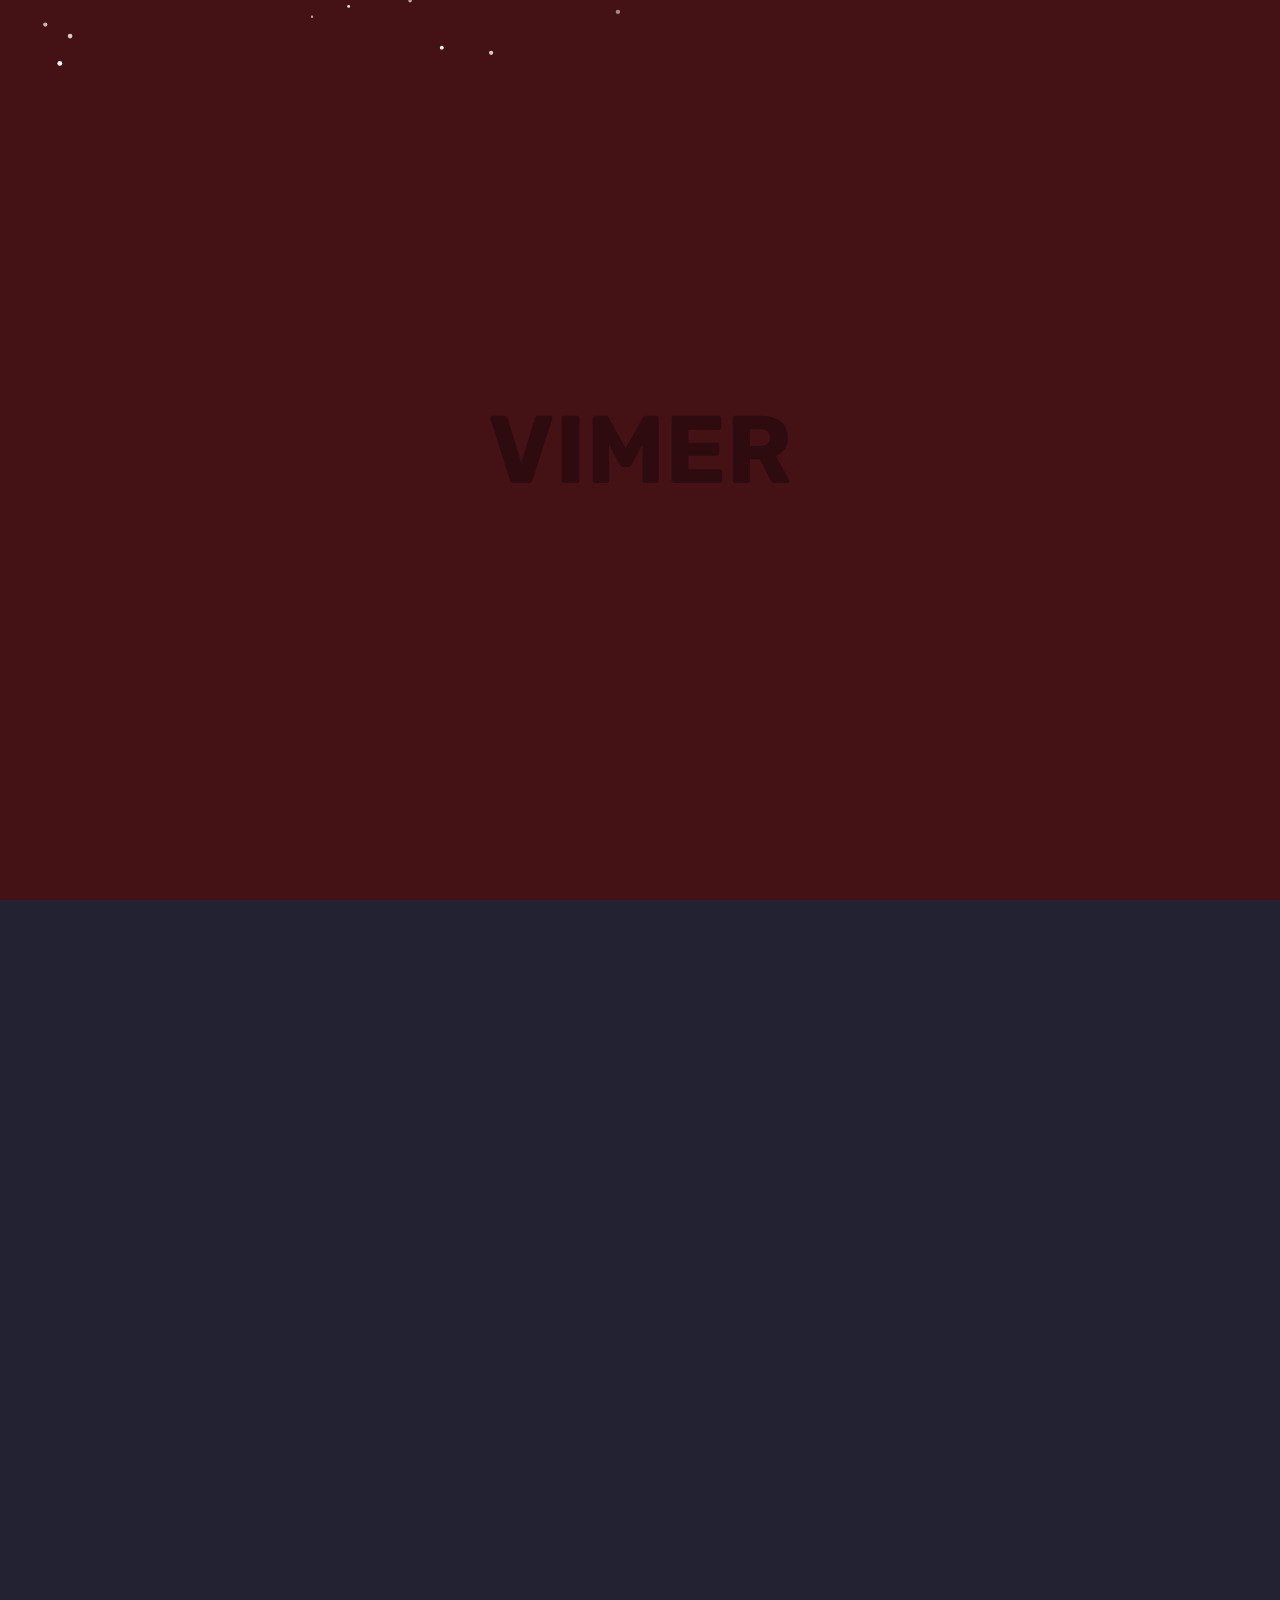
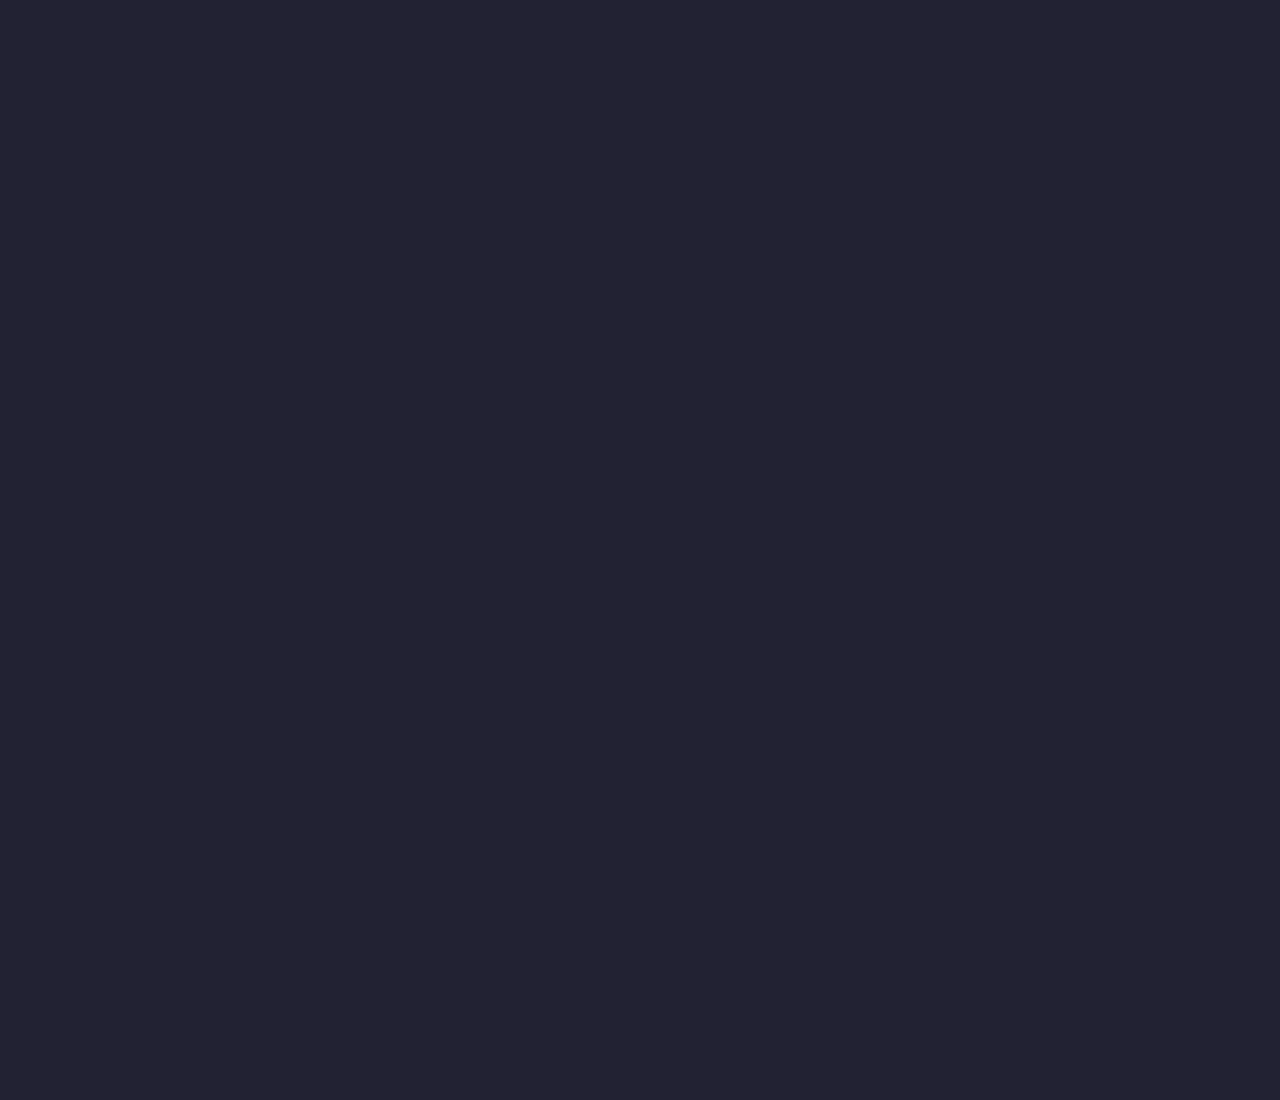
<file: index.html>
<!DOCTYPE html>
<html lang="en">

<head>
  <meta charset="UTF-8">
  <title>VIMER</title>
  <meta name="viewport" content="width=device-width, initial-scale=1.0">
  <meta http-equiv="X-UA-Compatible" content="ie=edge">
  <link href="https://fonts.googleapis.com/css?family=Rubik:700" rel="stylesheet">
  <style>
    html,
    body {
      margin: 0;
      padding: 0;
    }

    body {
      background: #223;
      color: #111;
    }

    section {
      min-height: 100vh;
      display: flex;
      flex: 1;
      align-content: center;
      justify-content: center;
      align-items: center;

    }

    .masthead {
      background: #441115;
      color: rgba(0, 0, 0, .33);
    }

    h1 {
      font-family: 'Rubik', sans-serif;
      font-size: 6rem;
    }
  </style>
</head>

<body>
  <section class="masthead">
    <h1>VIMER</h1>
  </section>
  <section>
  </section>
  <section>
  </section>

  <script async="true" src="./common.js"></script>
</body>

</html>
</file>
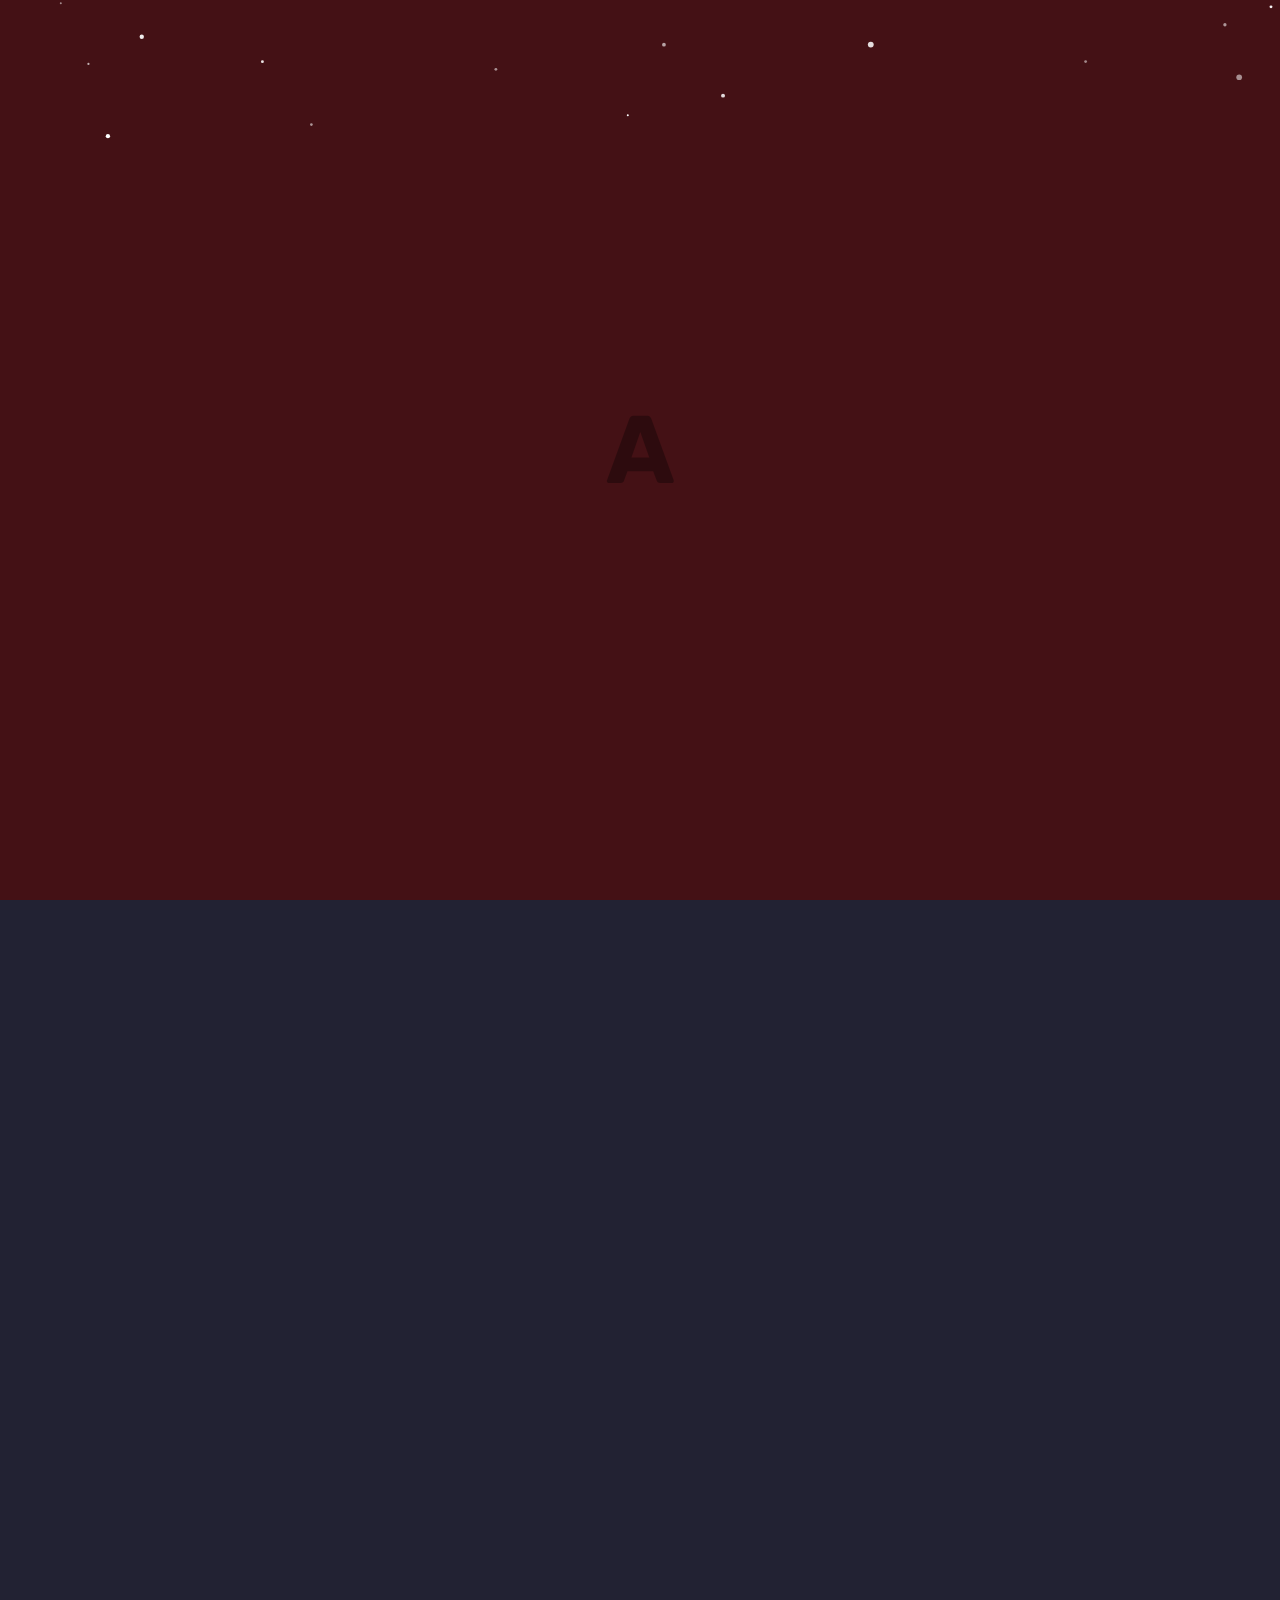
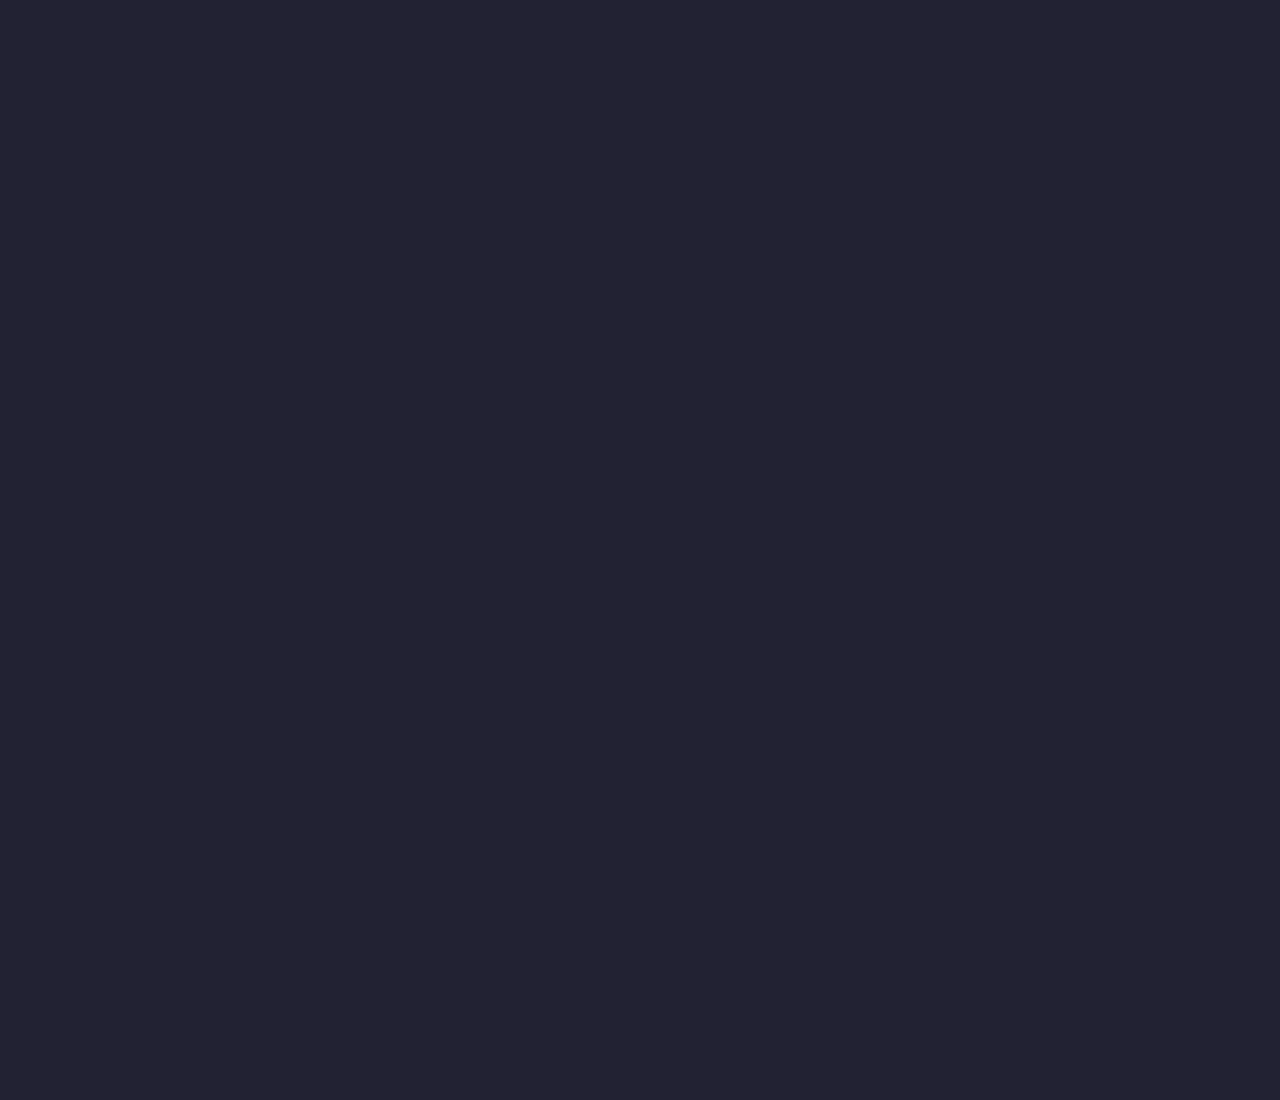
<file: a/index.html>
<!DOCTYPE html>
<html lang="en">

<head>
  <meta charset="UTF-8">
  <title>A</title>
  <meta name="viewport" content="width=device-width, initial-scale=1.0">
  <meta http-equiv="X-UA-Compatible" content="ie=edge">
  <link href="https://fonts.googleapis.com/css?family=Rubik:700" rel="stylesheet">
  <style>
    html,
    body {
      margin: 0;
      padding: 0;
    }

    body {
      background: #223;
      color: #111;
    }

    section {
      min-height: 100vh;
      display: flex;
      flex: 1;
      align-content: center;
      justify-content: center;
      align-items: center;

    }

    .masthead {
      background: #441115;
      color: rgba(0, 0, 0, .33);
    }

    h1 {
      font-family: 'Rubik', sans-serif;
      font-size: 6rem;
    }
  </style>
</head>

<body>
  <section class="masthead">
    <h1>A</h1>
  </section>
  <section>
  </section>
  <section>
  </section>

  <script async="true" src="../common.js"></script>
</body>

</html>
</file>
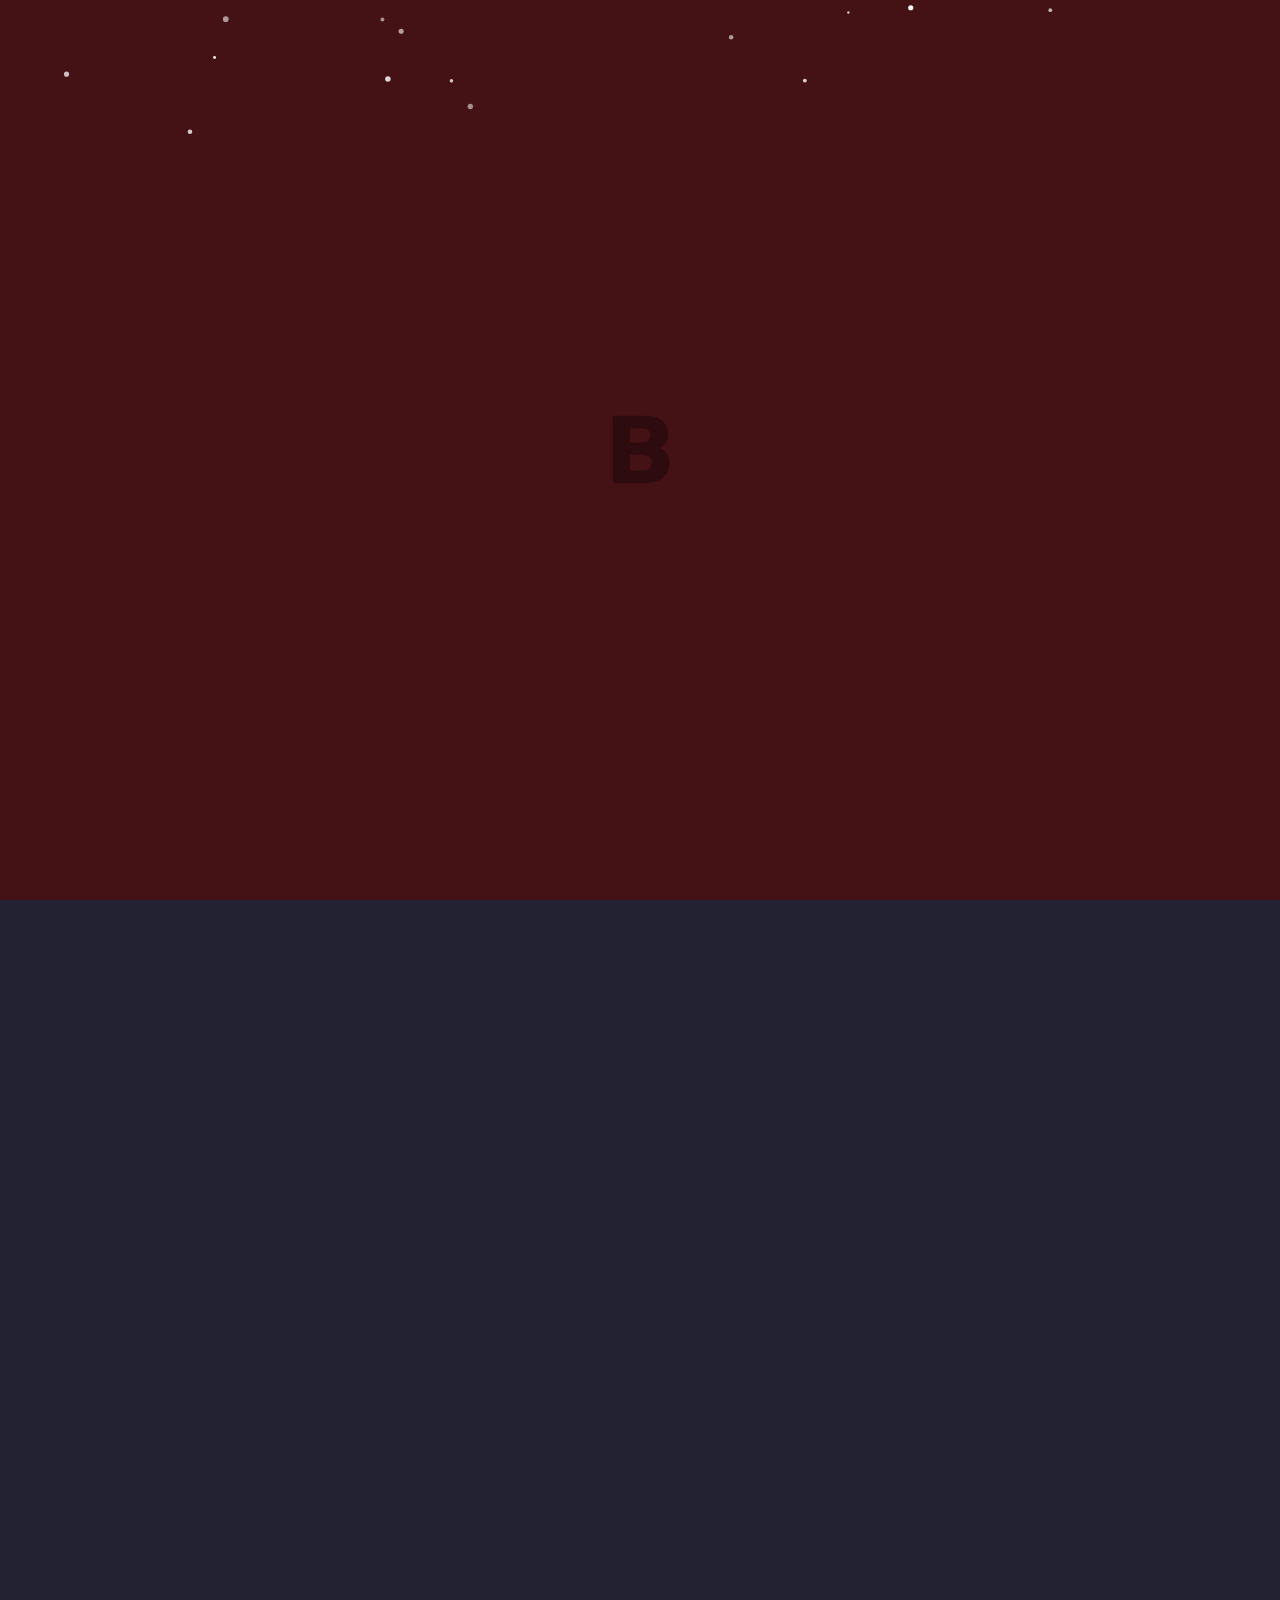
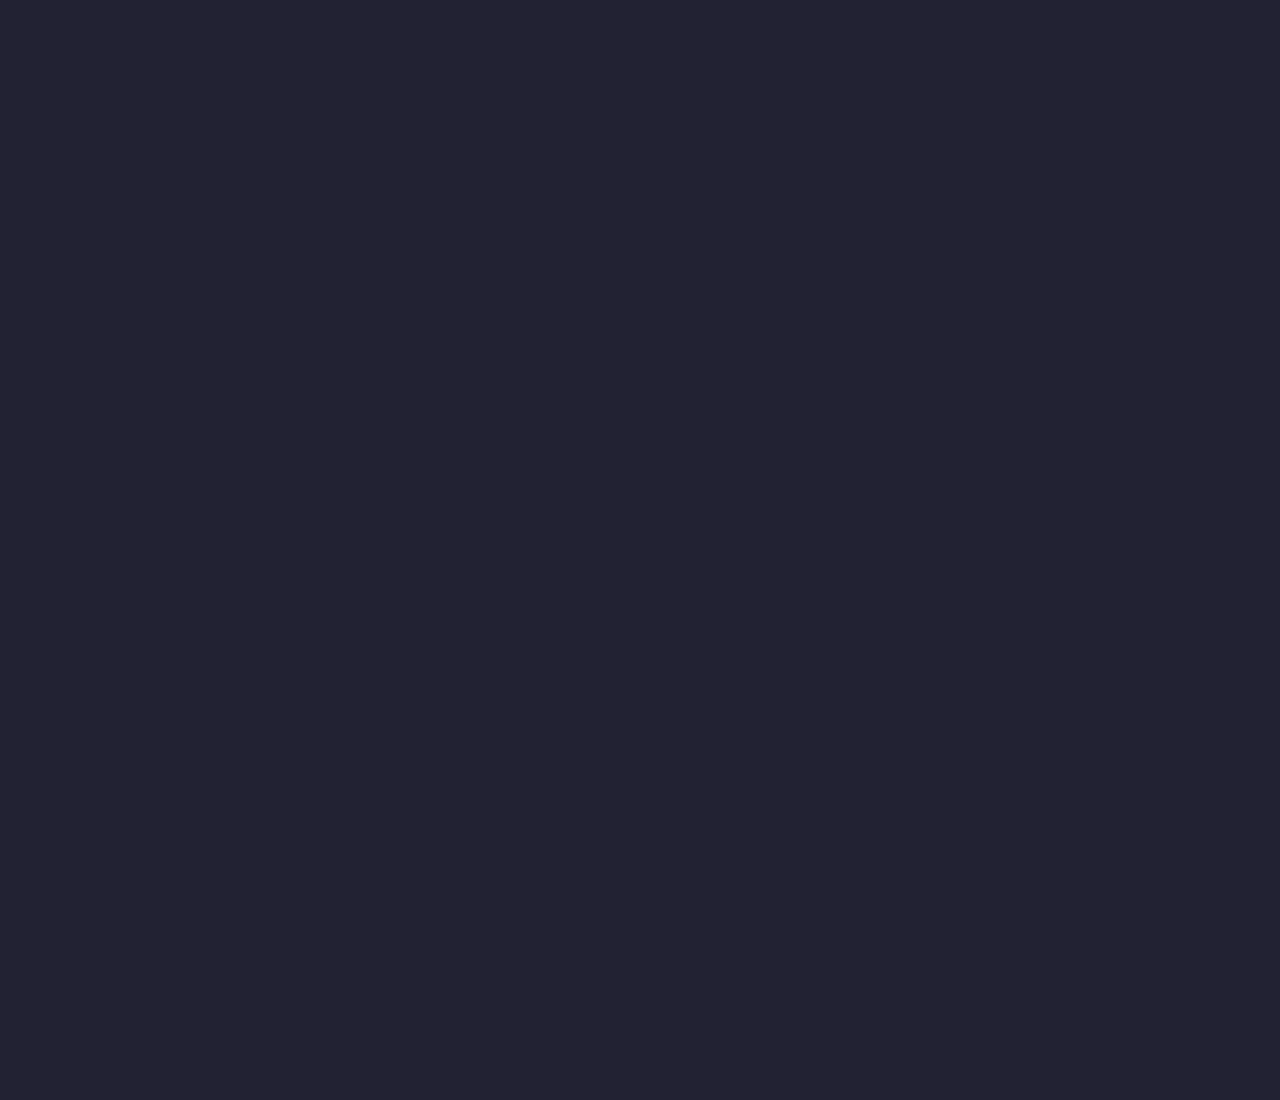
<file: b/index.html>
<!DOCTYPE html>
<html lang="en">

<head>
  <meta charset="UTF-8">
  <title>B</title>
  <meta name="viewport" content="width=device-width, initial-scale=1.0">
  <meta http-equiv="X-UA-Compatible" content="ie=edge">
  <link href="https://fonts.googleapis.com/css?family=Rubik:700" rel="stylesheet">
  <style>
    html,
    body {
      margin: 0;
      padding: 0;
    }

    body {
      background: #223;
      color: #111;
    }

    section {
      min-height: 100vh;
      display: flex;
      flex: 1;
      align-content: center;
      justify-content: center;
      align-items: center;

    }

    .masthead {
      background: #441115;
      color: rgba(0, 0, 0, .33);
    }

    h1 {
      font-family: 'Rubik', sans-serif;
      font-size: 6rem;
    }
  </style>
</head>

<body>
  <section class="masthead">
    <h1>B</h1>
  </section>
  <section>
  </section>
  <section>
  </section>

  <script async="true" src="../common.js"></script>
</body>

</html>
</file>
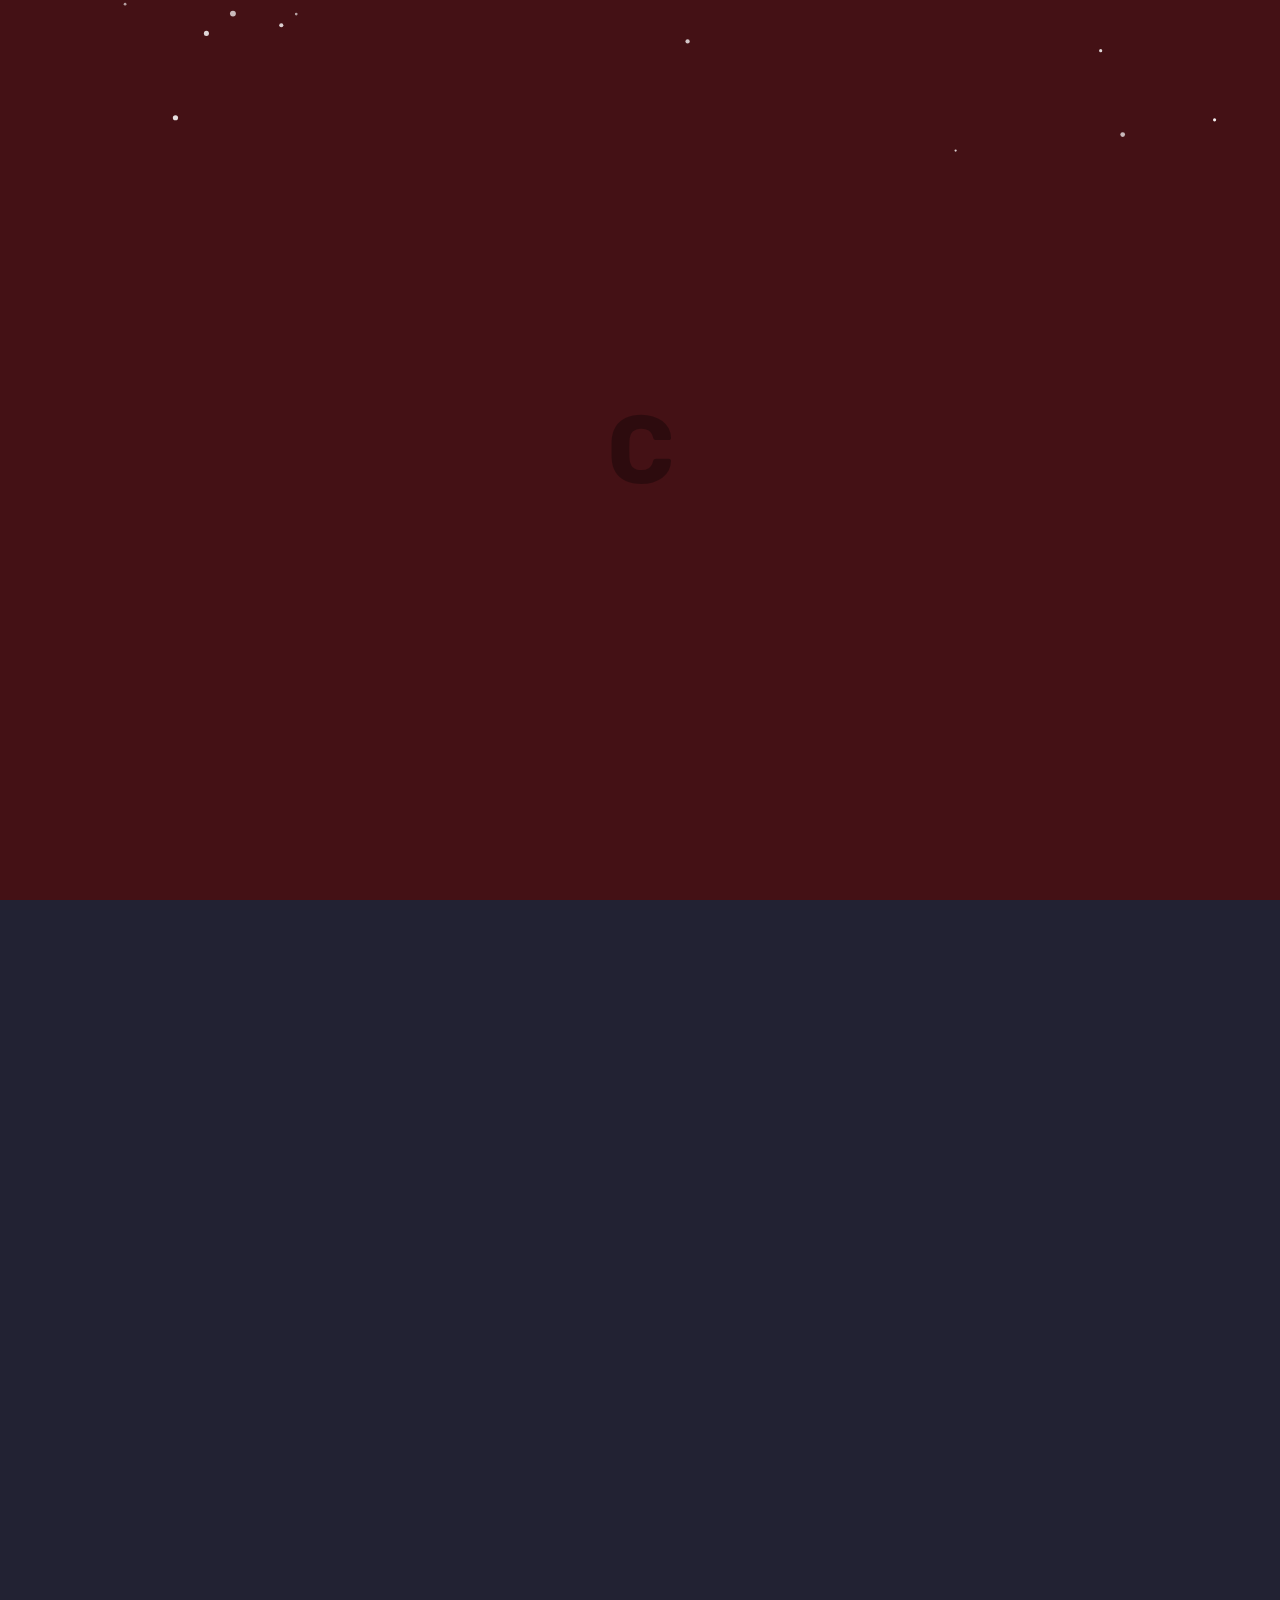
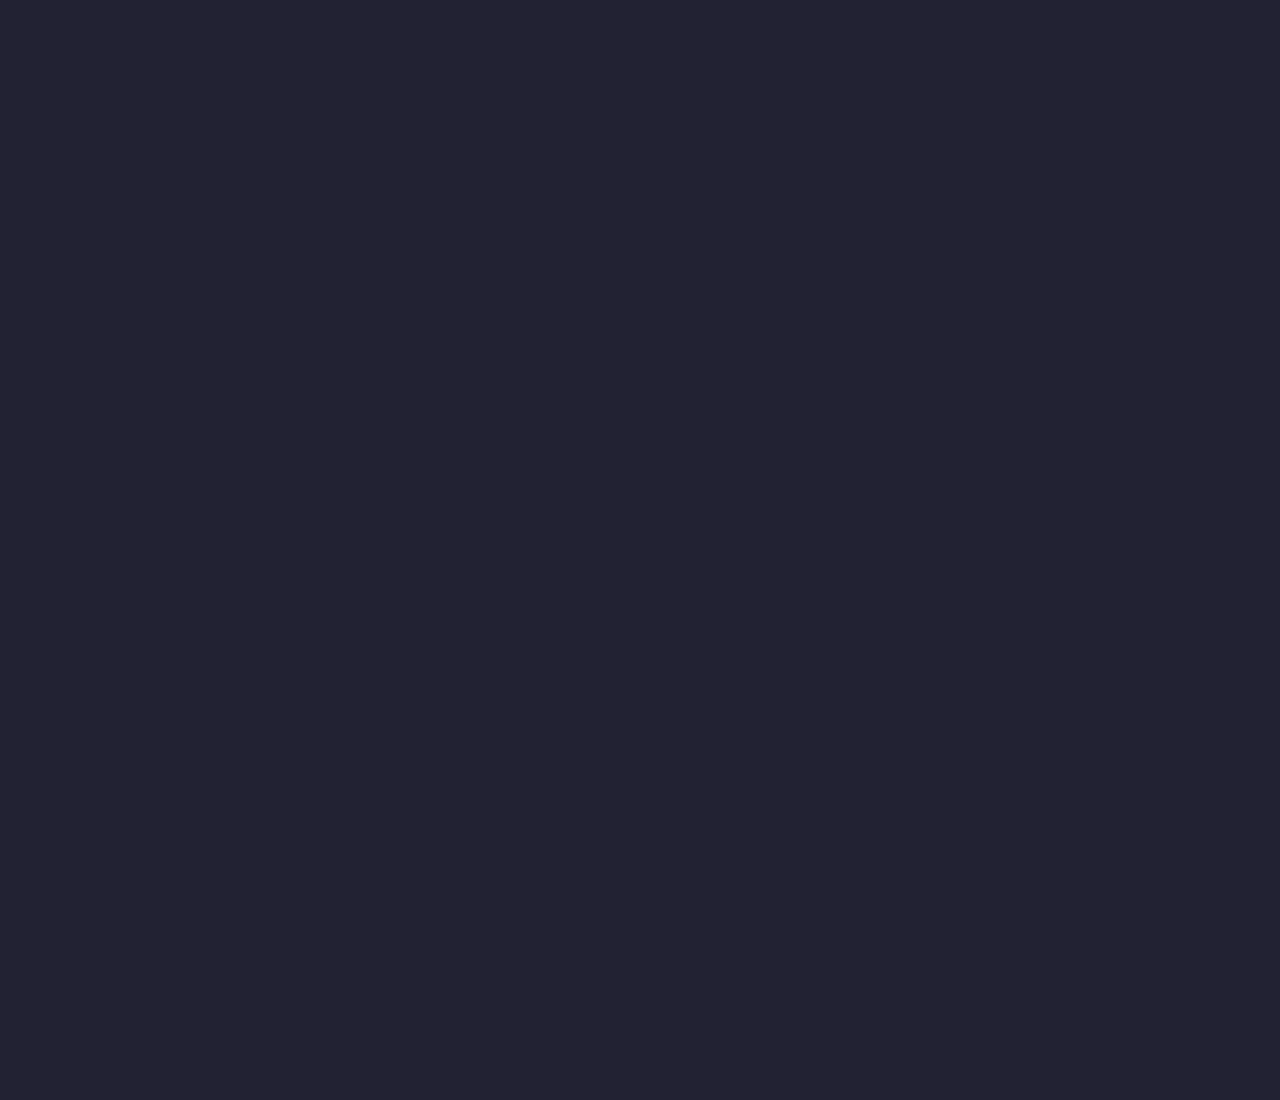
<file: c/index.html>
<!DOCTYPE html>
<html lang="en">

<head>
  <meta charset="UTF-8">
  <title>C</title>
  <meta name="viewport" content="width=device-width, initial-scale=1.0">
  <meta http-equiv="X-UA-Compatible" content="ie=edge">
  <link href="https://fonts.googleapis.com/css?family=Rubik:700" rel="stylesheet">
  <style>
    html,
    body {
      margin: 0;
      padding: 0;
    }

    body {
      background: #223;
      color: #111;
    }

    section {
      min-height: 100vh;
      display: flex;
      flex: 1;
      align-content: center;
      justify-content: center;
      align-items: center;

    }

    .masthead {
      background: #441115;
      color: rgba(0, 0, 0, .33);
    }

    h1 {
      font-family: 'Rubik', sans-serif;
      font-size: 6rem;
    }
  </style>
</head>

<body>
  <section class="masthead">
    <h1>C</h1>
  </section>
  <section>
  </section>
  <section>
  </section>

  <script async="true" src="../common.js"></script>
</body>

</html>
</file>
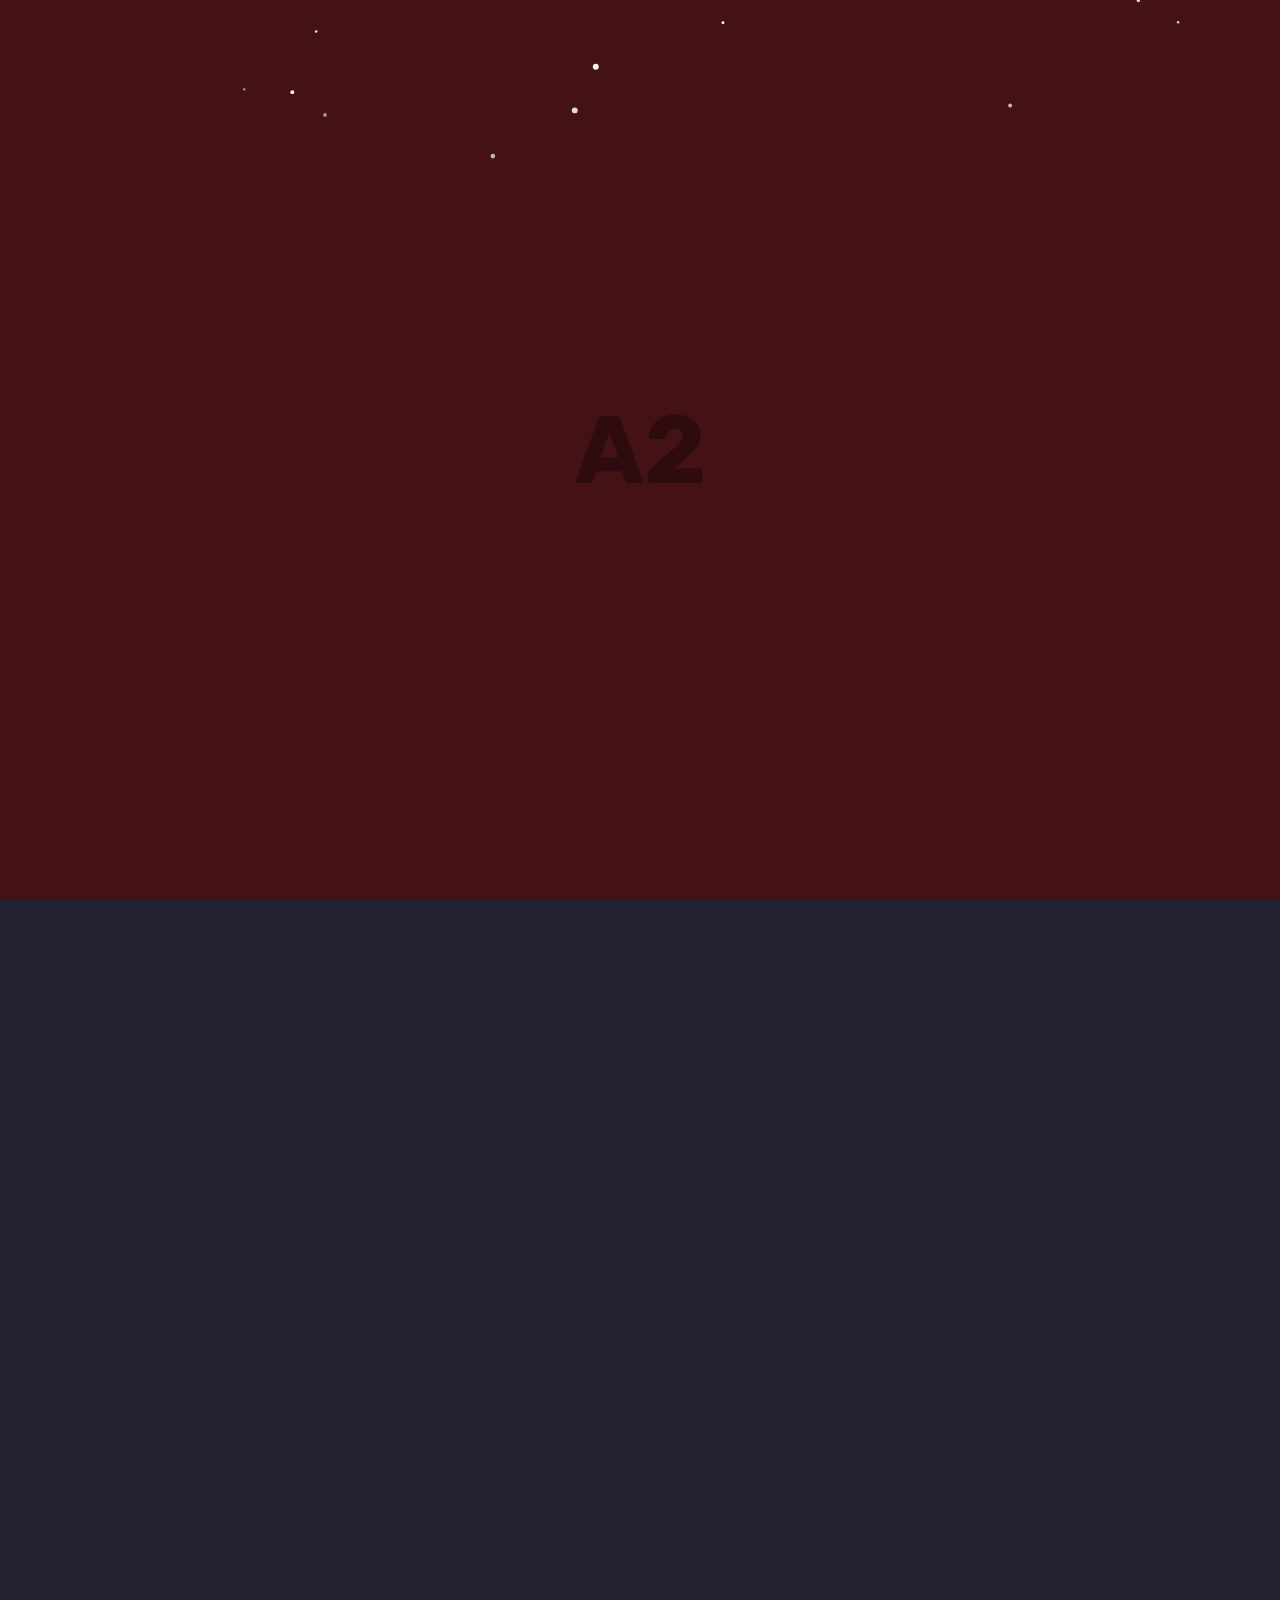
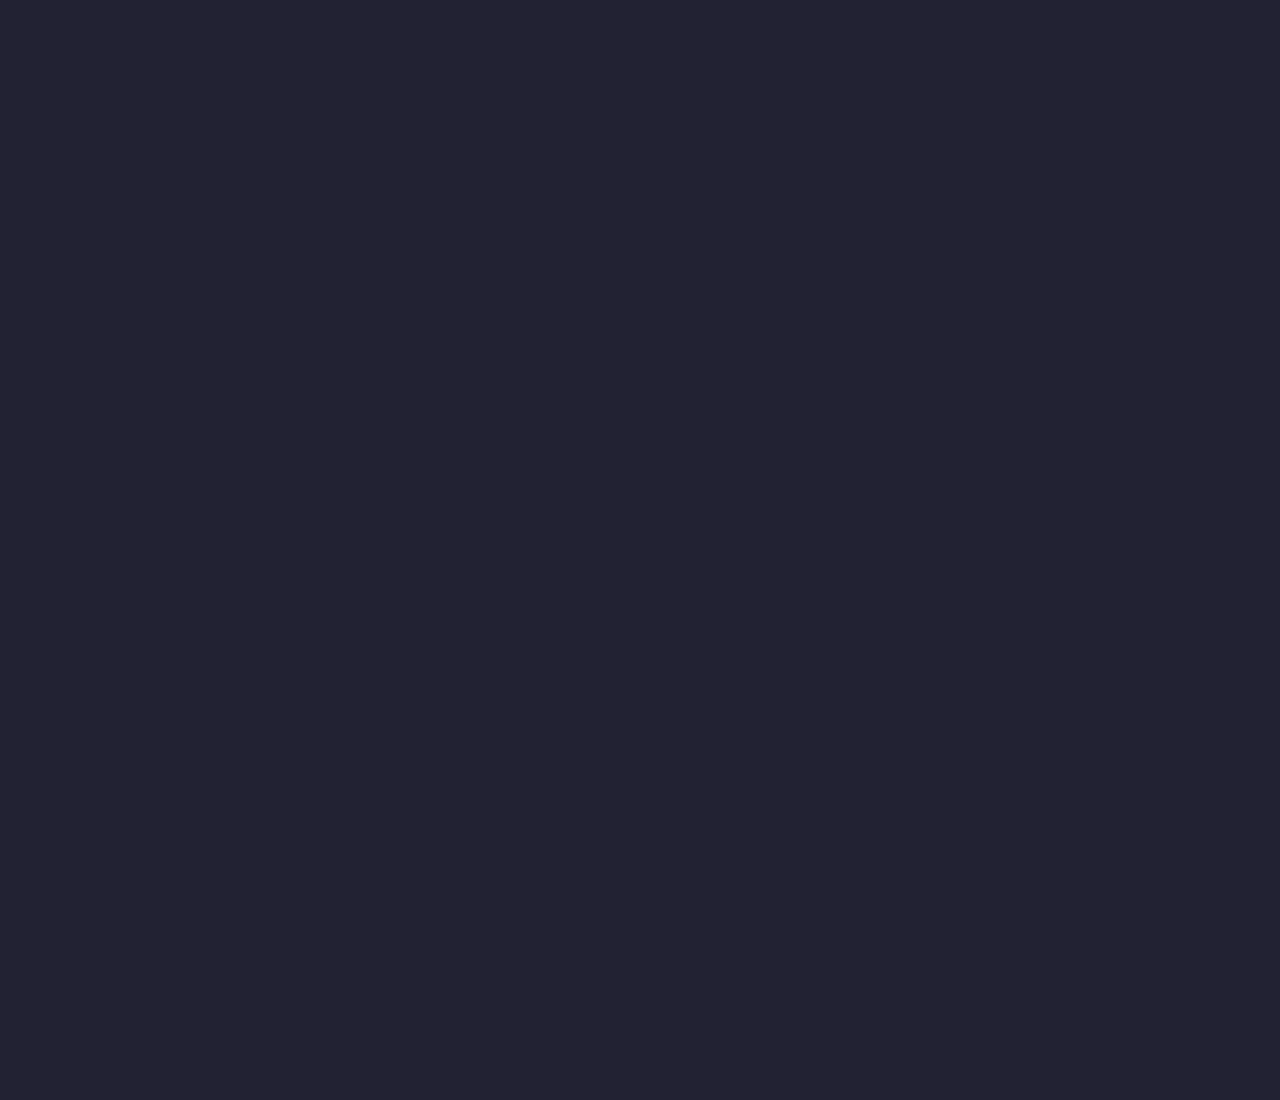
<file: a/2.html>
<!DOCTYPE html>
<html lang="en">

<head>
  <meta charset="UTF-8">
  <title>A2</title>
  <meta name="viewport" content="width=device-width, initial-scale=1.0">
  <meta http-equiv="X-UA-Compatible" content="ie=edge">
  <link href="https://fonts.googleapis.com/css?family=Rubik:700" rel="stylesheet">
  <style>
    html,
    body {
      margin: 0;
      padding: 0;
    }

    body {
      background: #223;
      color: #111;
    }

    section {
      min-height: 100vh;
      display: flex;
      flex: 1;
      align-content: center;
      justify-content: center;
      align-items: center;

    }

    .masthead {
      background: #441115;
      color: rgba(0, 0, 0, .33);
    }

    h1 {
      font-family: 'Rubik', sans-serif;
      font-size: 6rem;
    }
  </style>
</head>

<body>
  <section class="masthead">
    <h1>A2</h1>
  </section>
  <section>
  </section>
  <section>
  </section>

  <script async="true" src="../common.js"></script>
</body>

</html>
</file>
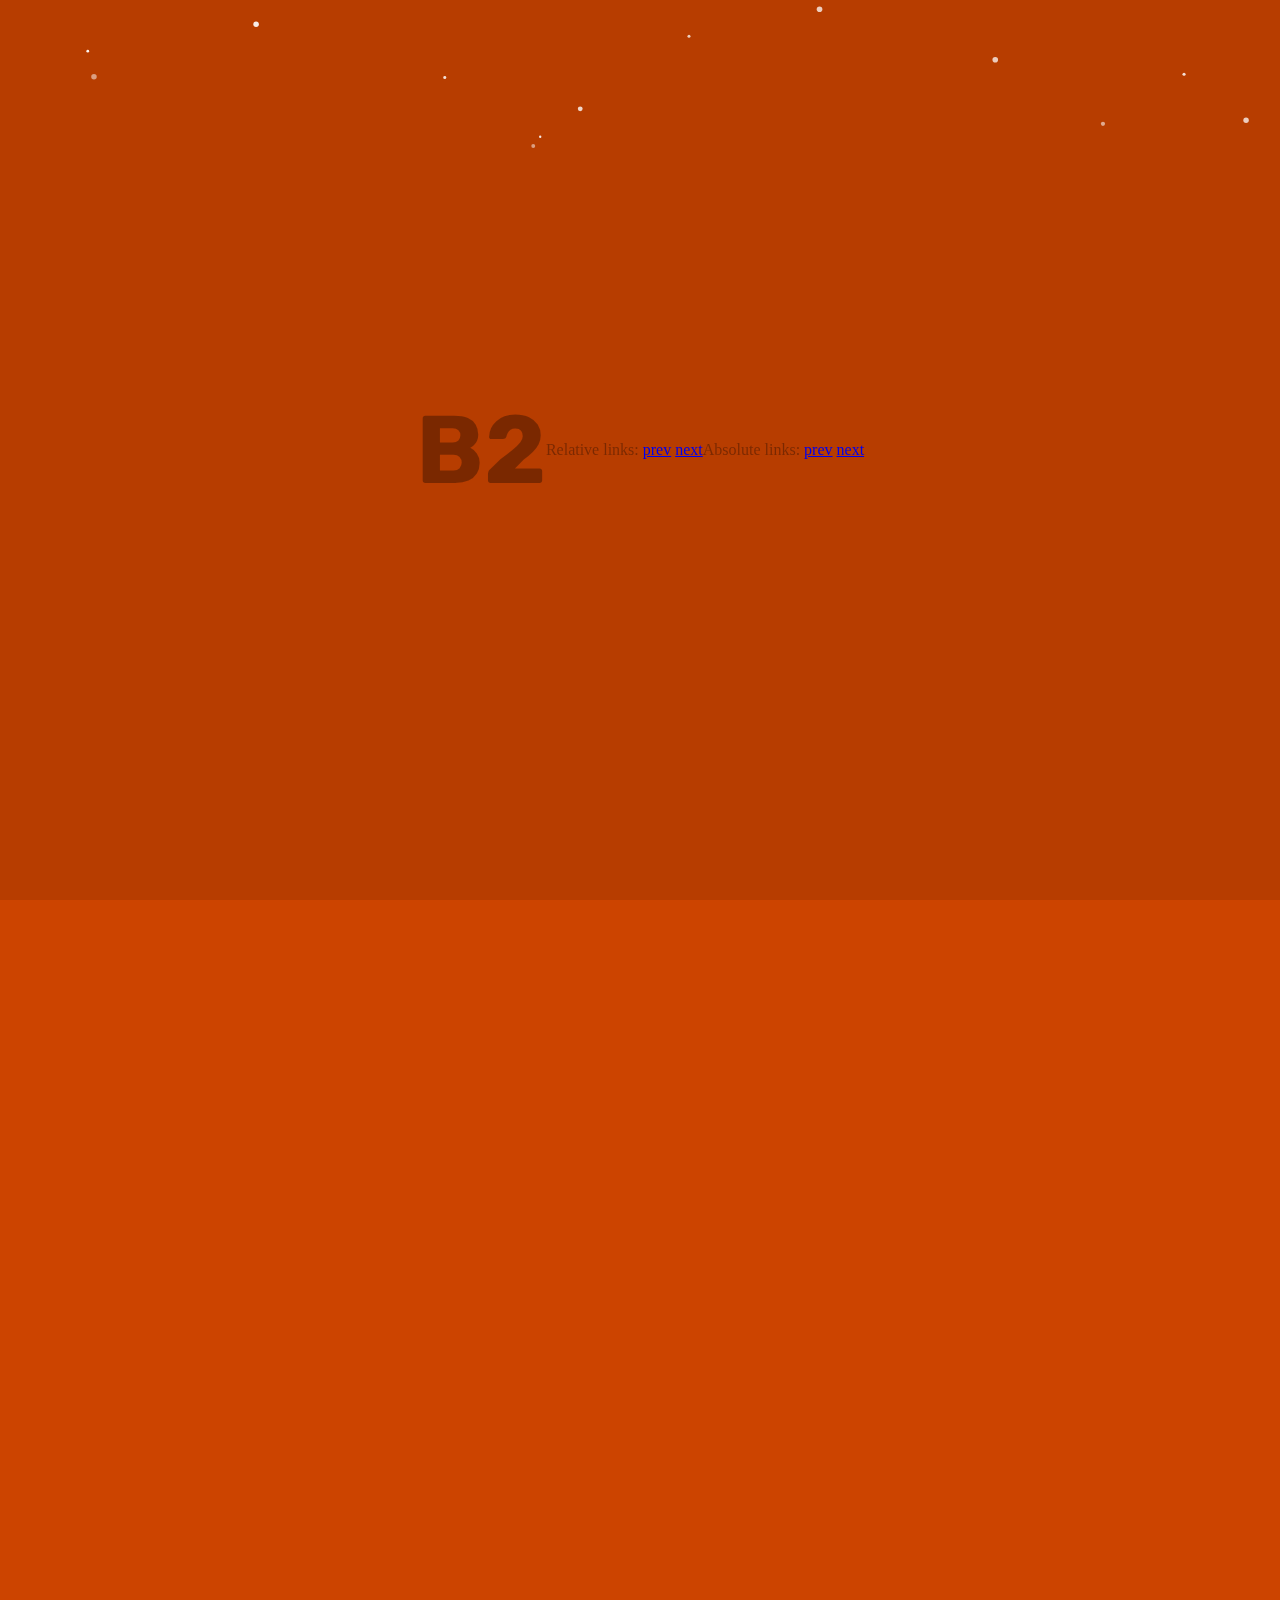
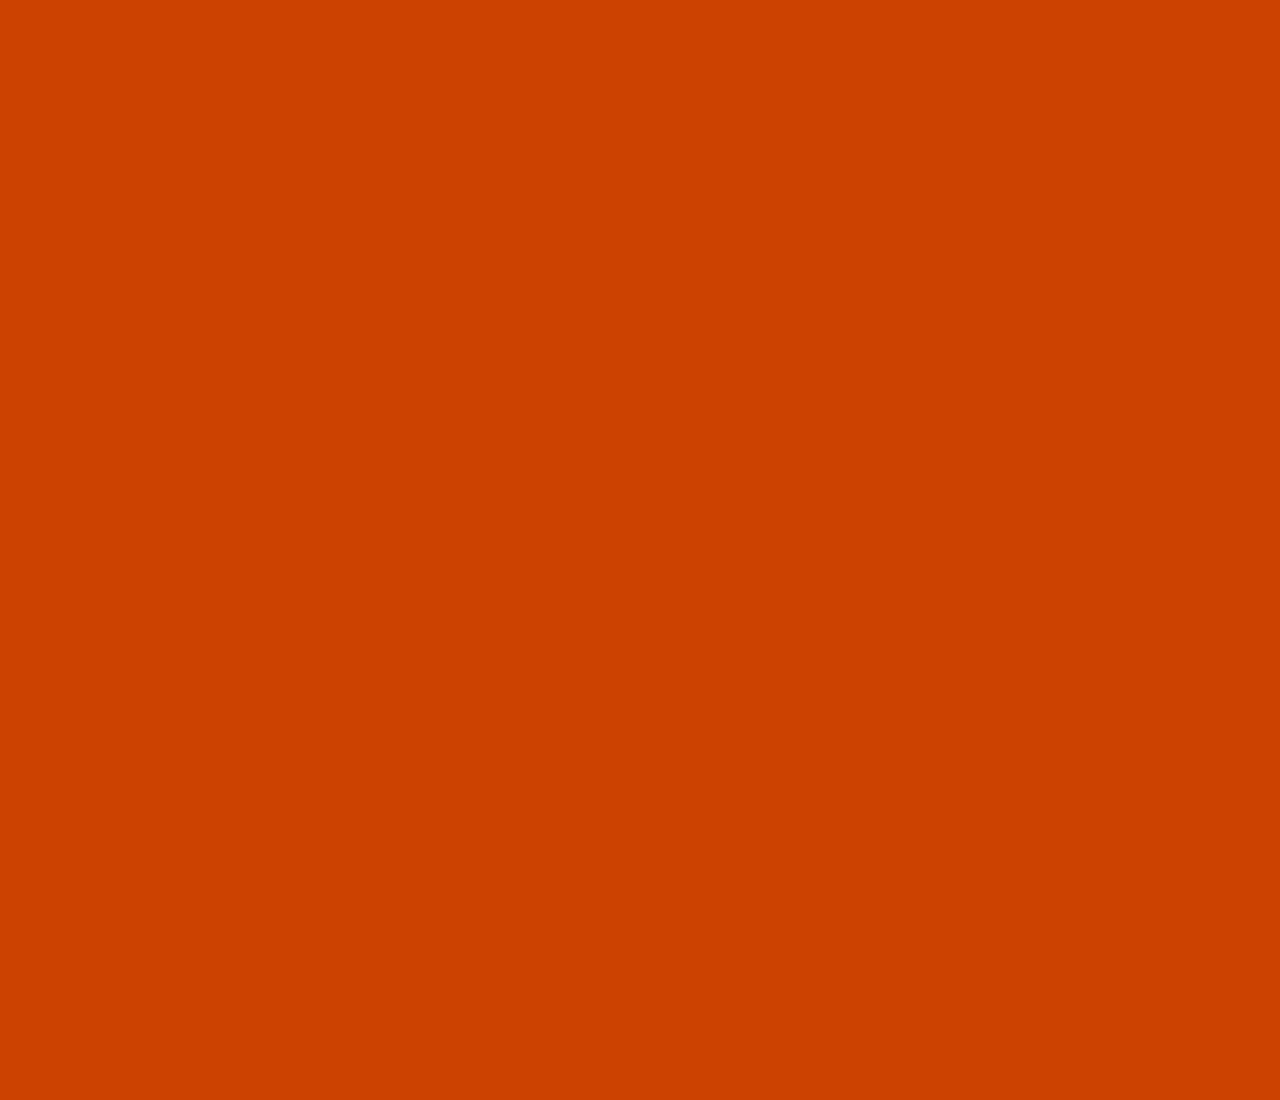
<file: b/2.html>
<!DOCTYPE html>
<html lang="en">

<head>
  <meta charset="UTF-8">
  <title>B2</title>
  <meta name="viewport" content="width=device-width, initial-scale=1.0">
  <meta http-equiv="X-UA-Compatible" content="ie=edge">
  <link href="https://fonts.googleapis.com/css?family=Rubik:700" rel="stylesheet">
  <link href="/stajl.css" rel="stylesheet" />
</head>

<body>
  <section class="masthead">
    <h1>B2</h1>
    <p>
      Relative links:
      <a href="./">prev</a>
      <a href="./3">next</a>
    </p>
    <p>
      Absolute links:
      <a href="/">prev</a>
      <a href="/3">next</a>
    </p>
  </section>
  <section>
  </section>
  <section>
  </section>

  <script async="true" src="../common.js"></script>
</body>

</html>
</file>
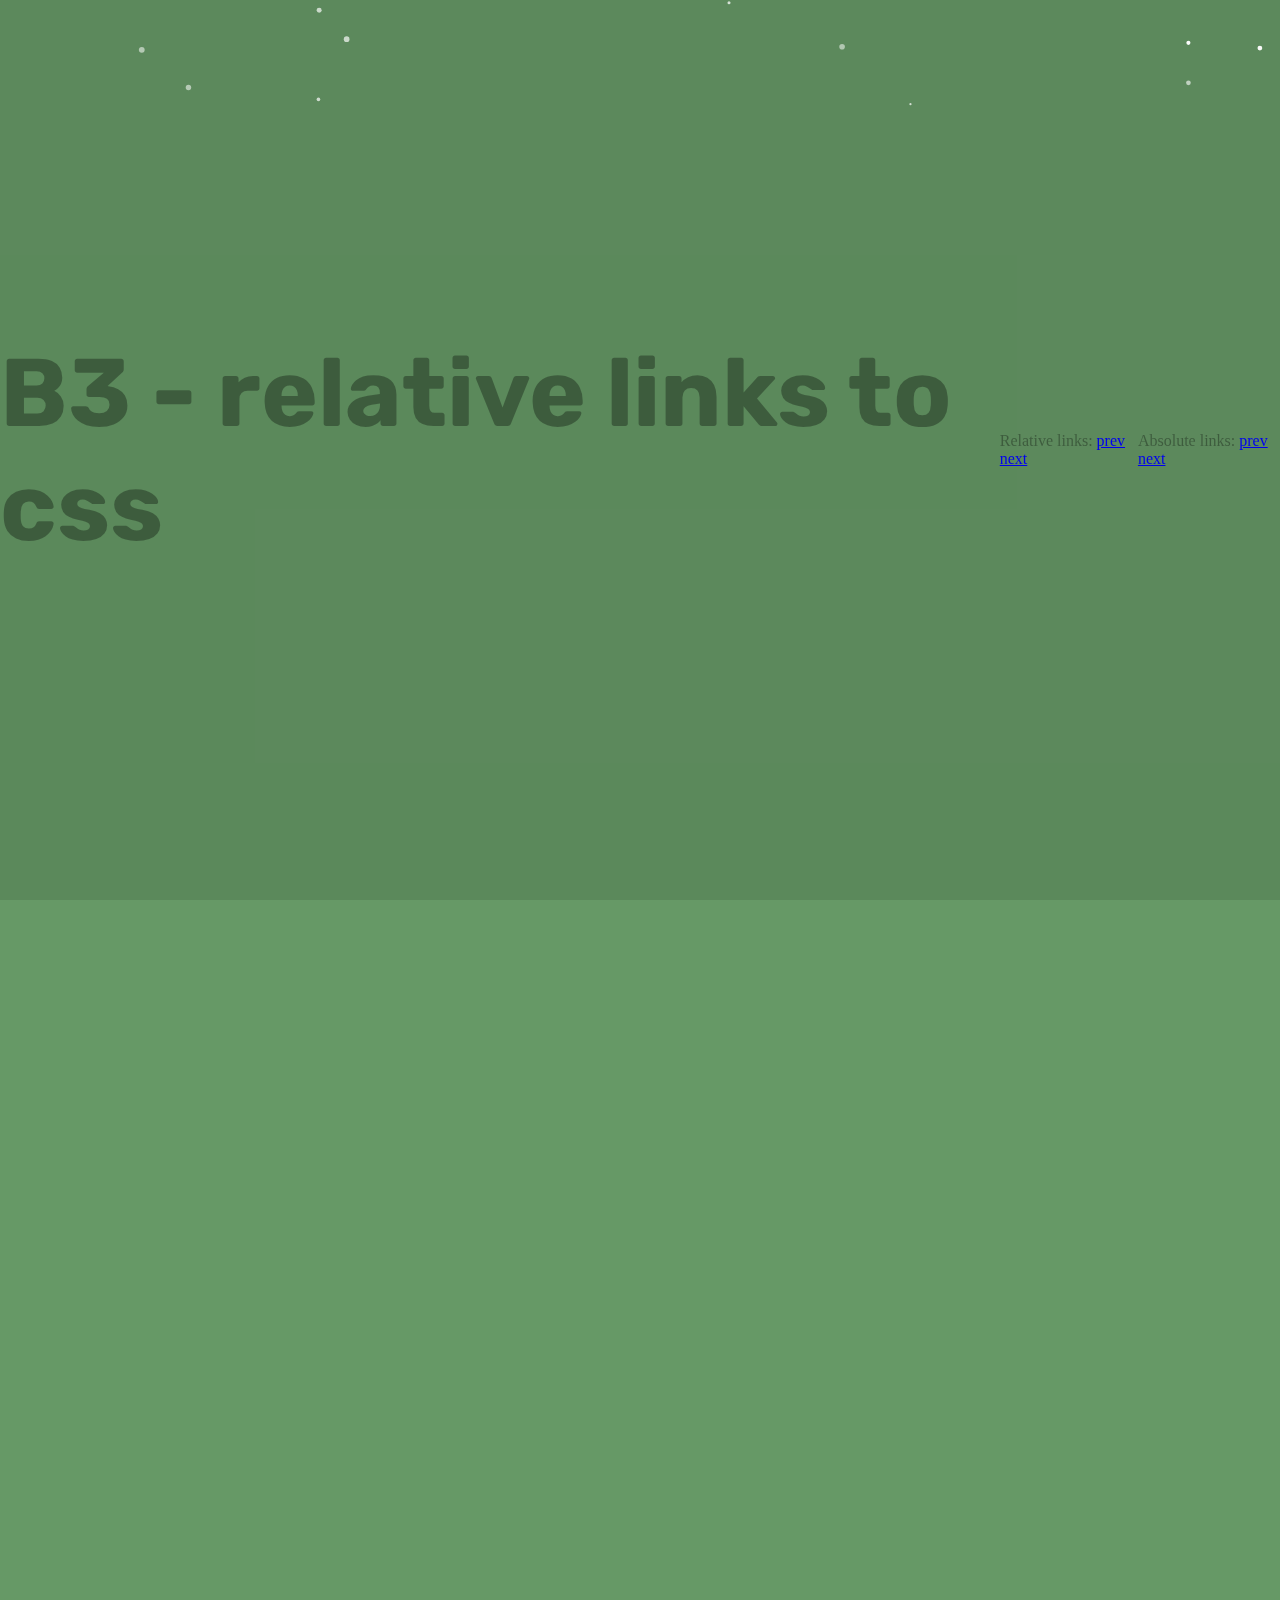
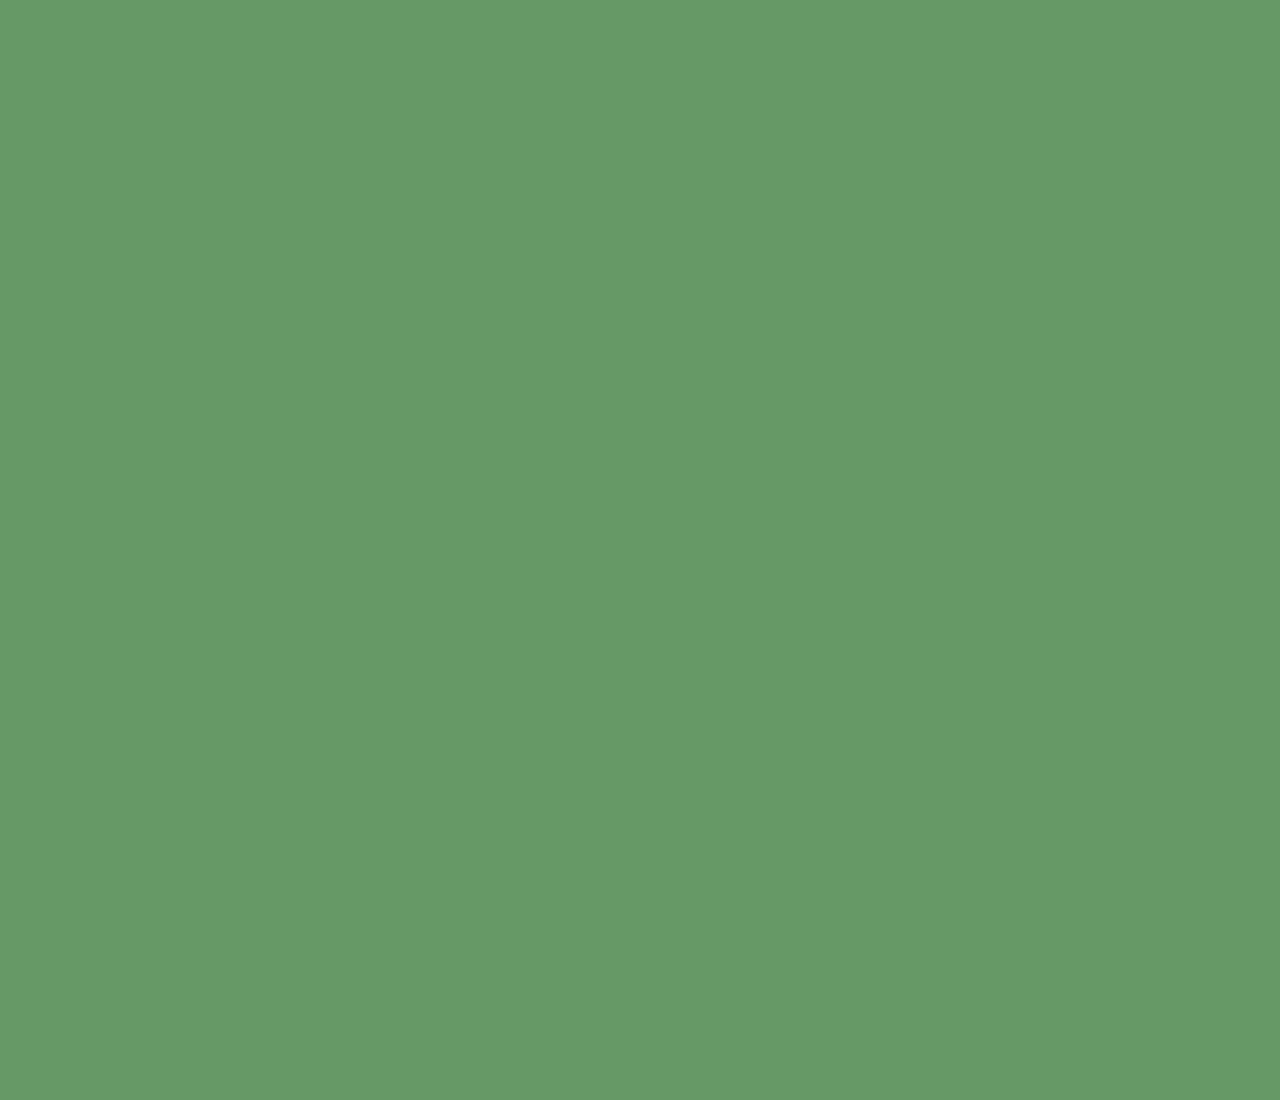
<file: b/3.html>
<!DOCTYPE html>
<html lang="en">

<head>
  <meta charset="UTF-8">
  <title>B3</title>
  <meta name="viewport" content="width=device-width, initial-scale=1.0">
  <meta http-equiv="X-UA-Compatible" content="ie=edge">
  <link href="https://fonts.googleapis.com/css?family=Rubik:700" rel="stylesheet">
  <link href="./stajl.css" rel="stylesheet" />
</head>

<body>
  <section class="masthead">
    <h1>B3 - relative links to css</h1>
    <p>
      Relative links:
      <a href="./2">prev</a>
      <a href="./">next</a>
    </p>
    <p>
      Absolute links:
      <a href="/2">prev</a>
      <a href="/">next</a>
    </p>
  </section>
  <section>
  </section>
  <section>
  </section>

  <script async="true" src="../common.js"></script>
</body>

</html>
</file>
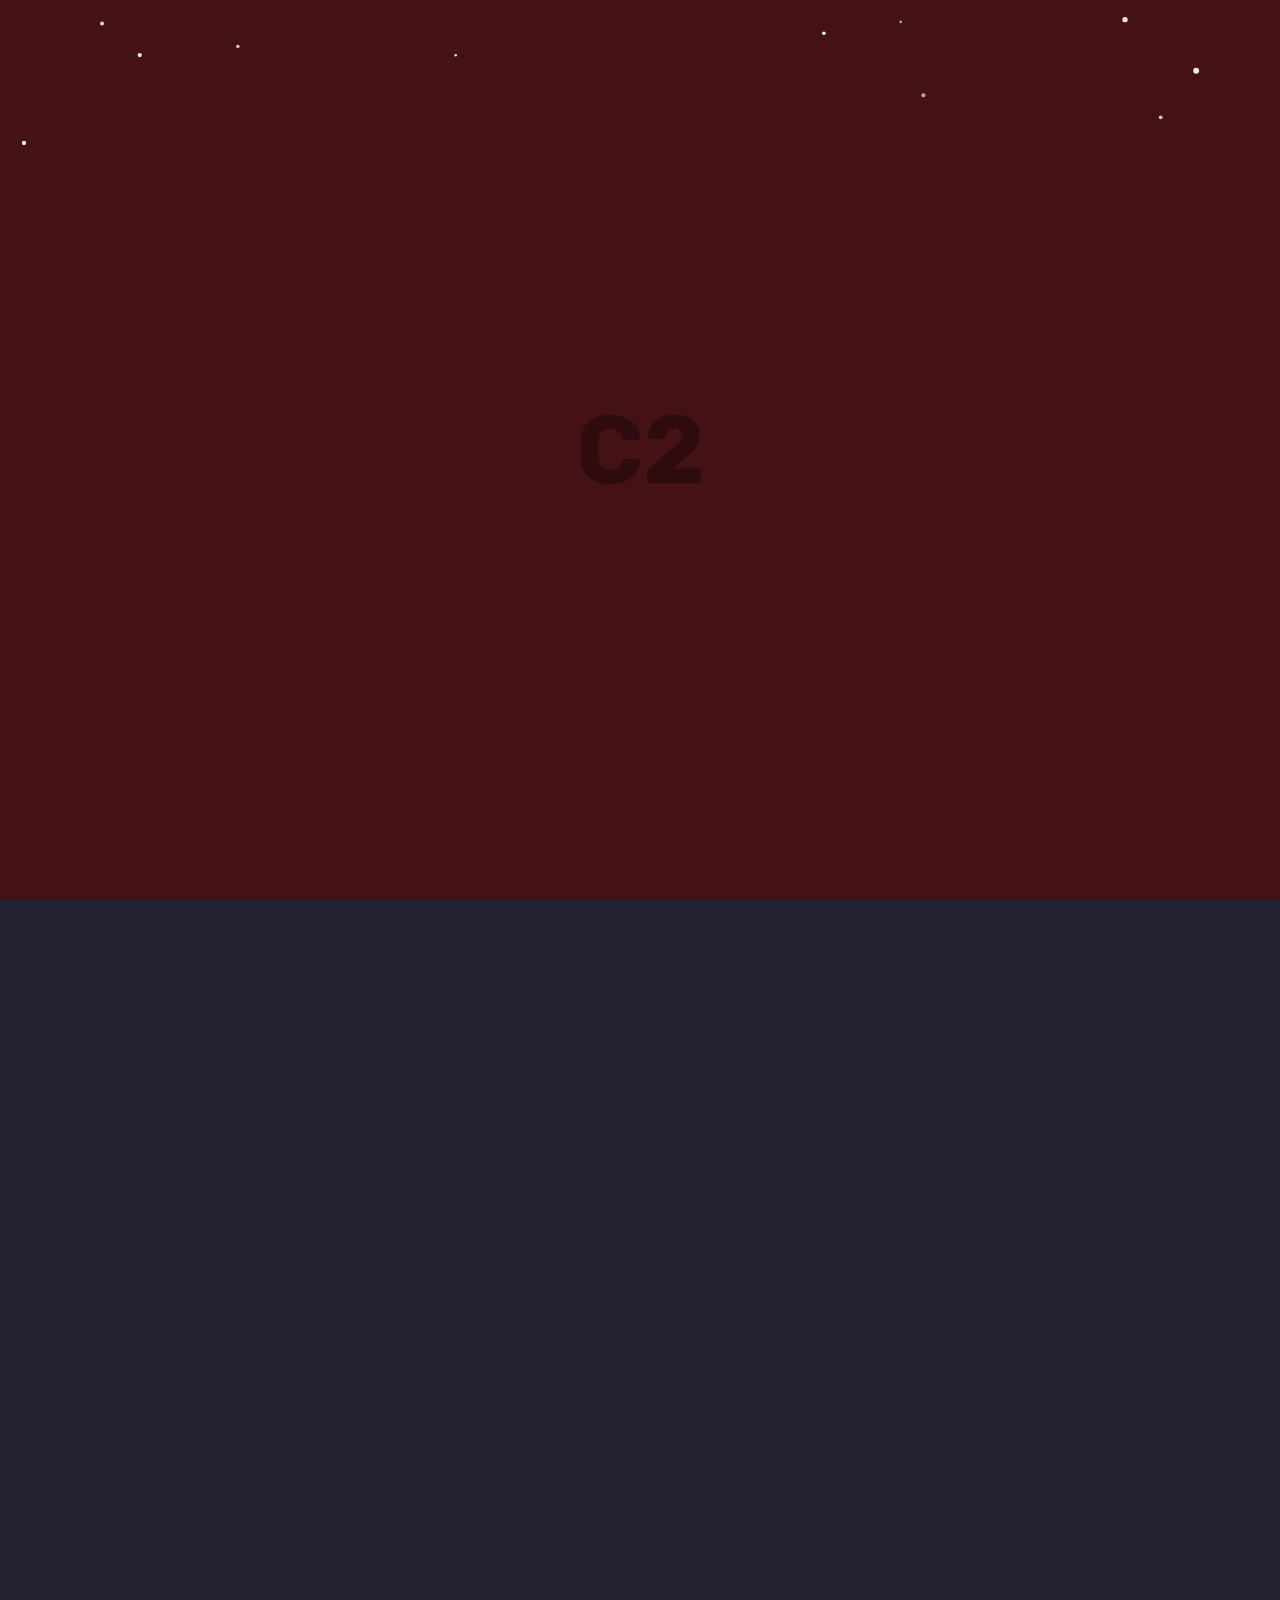
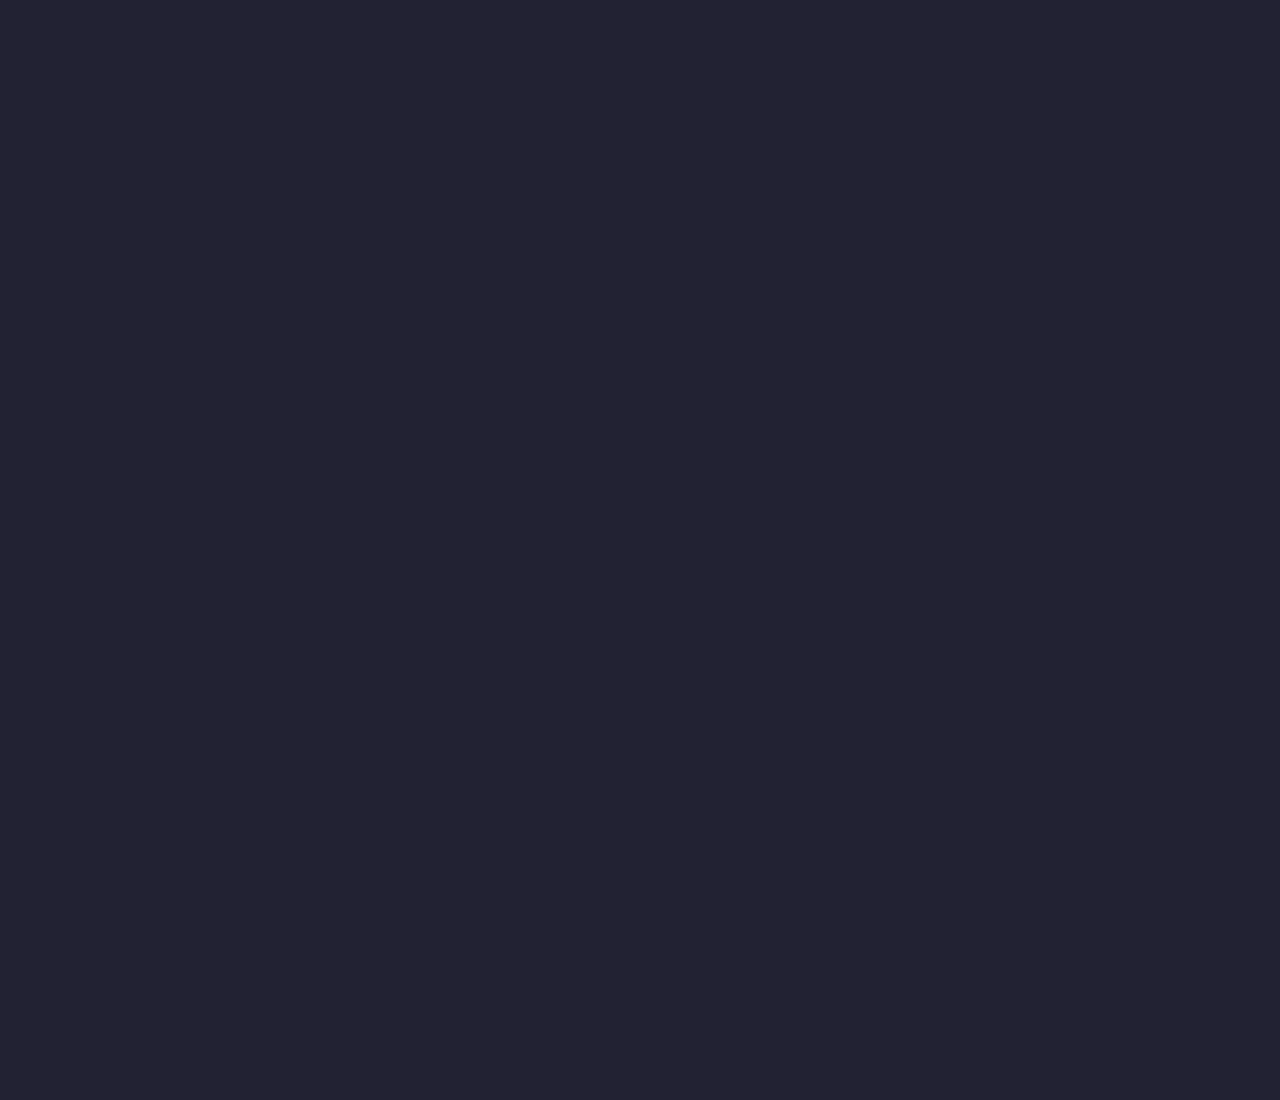
<file: c/2.html>
<!DOCTYPE html>
<html lang="en">

<head>
  <meta charset="UTF-8">
  <title>C2</title>
  <meta name="viewport" content="width=device-width, initial-scale=1.0">
  <meta http-equiv="X-UA-Compatible" content="ie=edge">
  <link href="https://fonts.googleapis.com/css?family=Rubik:700" rel="stylesheet">
  <style>
    html,
    body {
      margin: 0;
      padding: 0;
    }

    body {
      background: #223;
      color: #111;
    }

    section {
      min-height: 100vh;
      display: flex;
      flex: 1;
      align-content: center;
      justify-content: center;
      align-items: center;

    }

    .masthead {
      background: #441115;
      color: rgba(0, 0, 0, .33);
    }

    h1 {
      font-family: 'Rubik', sans-serif;
      font-size: 6rem;
    }
  </style>
</head>

<body>
  <section class="masthead">
    <h1>C2</h1>
  </section>
  <section>
  </section>
  <section>
  </section>

  <script async="true" src="../common.js"></script>
</body>

</html>
</file>
<file: stajl.css>
html,
body {
  margin: 0;
  padding: 0;
}

body {
  background: #c40;
  color: #f80;
}

section {
  min-height: 100vh;
  display: flex;
  flex: 1;
  align-content: center;
  justify-content: center;
  align-items: center;
}

.masthead {
  background: rgba(0, 0, 0, 0.1);
  color: rgba(0, 0, 0, 0.33);
}

h1 {
  font-family: 'Rubik', sans-serif;
  font-size: 6rem;
}

p {
  position: relative;
  z-index: 2;
}
</file>
<file: b/stajl.css>
html,
body {
  margin: 0;
  padding: 0;
}

body {
  background: #696;
  color: #fff;
}

section {
  min-height: 100vh;
  display: flex;
  flex: 1;
  align-content: center;
  justify-content: center;
  align-items: center;
}

.masthead {
  background: rgba(0, 0, 0, 0.1);
  color: rgba(0, 0, 0, 0.33);
}

h1 {
  font-family: 'Rubik', sans-serif;
  font-size: 6rem;
}

p {
  position: relative;
  z-index: 2;
}
</file>
